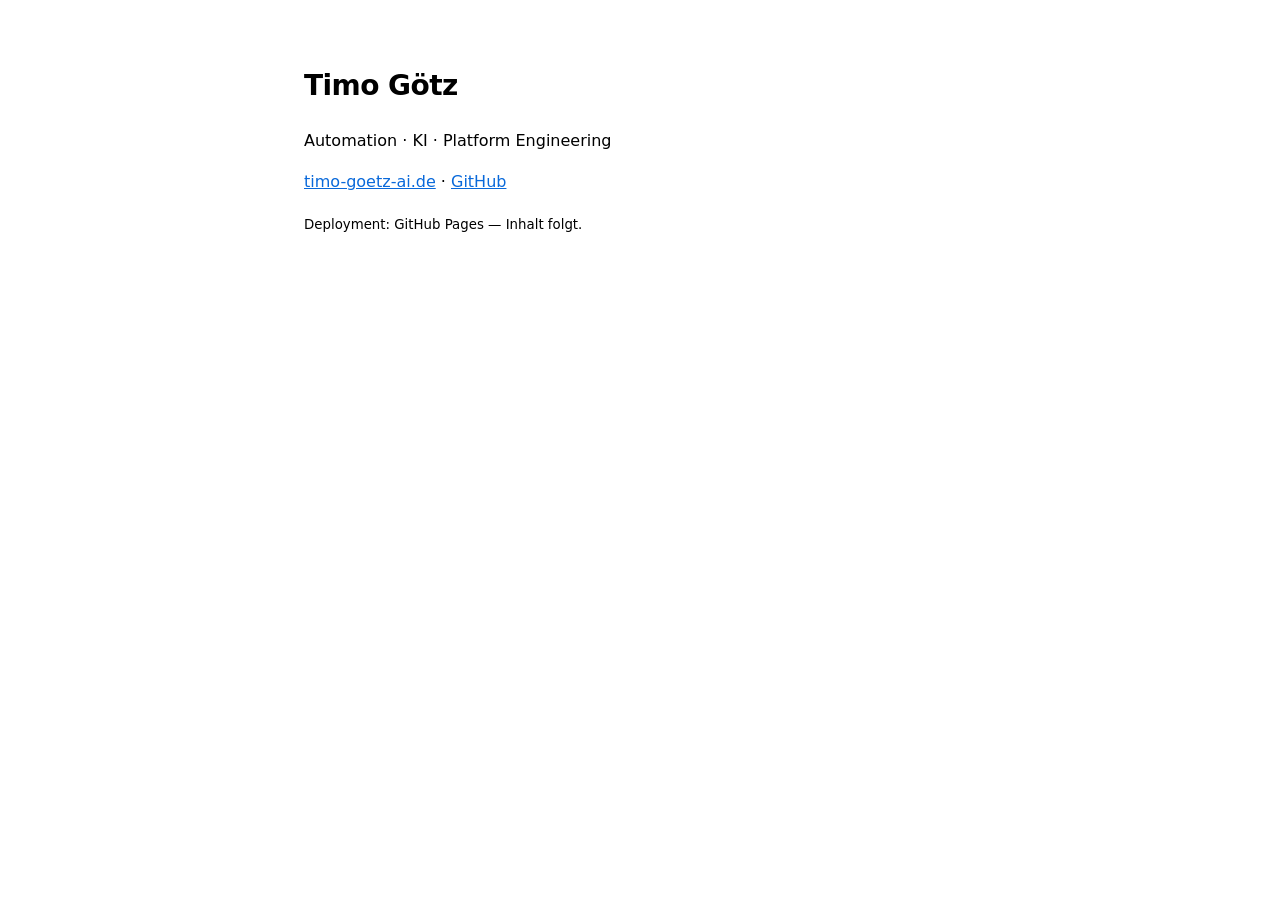
<file: index.html>
<!DOCTYPE html>
<html lang="de">
<head>
  <meta charset="utf-8" />
  <meta name="viewport" content="width=device-width, initial-scale=1" />
  <title>Timo Götz</title>
  <meta name="description" content="Timo Götz — Automation, KI, Platform Engineering" />
  <style>
    :root { color-scheme: light dark; font-family: system-ui, sans-serif; }
    body { max-width: 42rem; margin: 4rem auto; padding: 0 1.25rem; line-height: 1.6; }
    h1 { font-size: 1.75rem; letter-spacing: -0.02em; }
    a { color: #0969da; }
  </style>
</head>
<body>
  <h1>Timo Götz</h1>
  <p>Automation · KI · Platform Engineering</p>
  <p>
    <a href="https://timo-goetz-ai.de">timo-goetz-ai.de</a> ·
    <a href="https://github.com/TimoGoetz1988">GitHub</a>
  </p>
  <p><small>Deployment: GitHub Pages — Inhalt folgt.</small></p>
</body>
</html>
</file>
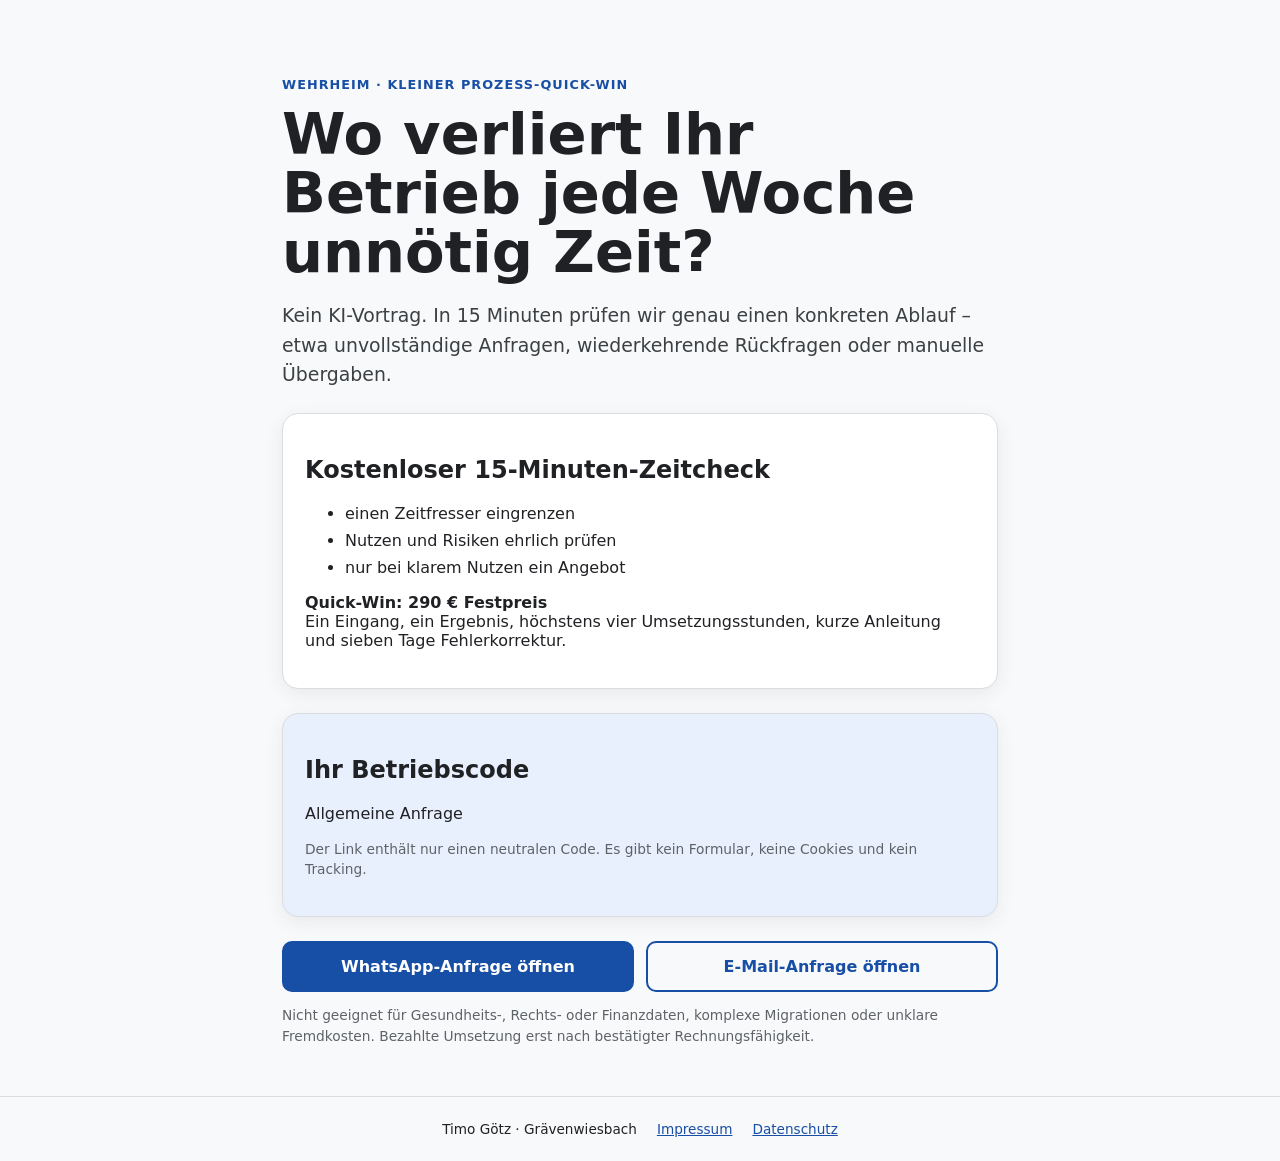
<file: wehrheim/index.html>
<!doctype html>
<html lang="de">
<head>
  <meta charset="utf-8">
  <meta name="viewport" content="width=device-width,initial-scale=1">
  <meta name="robots" content="noindex,nofollow">
  <title>15-Minuten-Zeitcheck | Timo Götz</title>
  <link rel="stylesheet" href="../assets/wehrheim.css">
</head>
<body>
  <main class="shell">
    <p class="eyebrow">Wehrheim · kleiner Prozess-Quick-Win</p>
    <h1>Wo verliert Ihr Betrieb jede Woche unnötig Zeit?</h1>
    <p class="lead">Kein KI-Vortrag. In 15 Minuten prüfen wir genau einen konkreten Ablauf – etwa unvollständige Anfragen, wiederkehrende Rückfragen oder manuelle Übergaben.</p>
    <section class="card">
      <h2>Kostenloser 15-Minuten-Zeitcheck</h2>
      <ul>
        <li>einen Zeitfresser eingrenzen</li>
        <li>Nutzen und Risiken ehrlich prüfen</li>
        <li>nur bei klarem Nutzen ein Angebot</li>
      </ul>
      <p><strong>Quick-Win: 290 € Festpreis</strong><br>Ein Eingang, ein Ergebnis, höchstens vier Umsetzungsstunden, kurze Anleitung und sieben Tage Fehlerkorrektur.</p>
    </section>
    <section class="card muted">
      <h2>Ihr Betriebscode</h2>
      <p id="lead-code">Allgemeine Anfrage</p>
      <p class="small">Der Link enthält nur einen neutralen Code. Es gibt kein Formular, keine Cookies und kein Tracking.</p>
    </section>
    <div class="actions">
      <a id="wa" class="button primary" href="#">WhatsApp-Anfrage öffnen</a>
      <a id="mail" class="button" href="#">E-Mail-Anfrage öffnen</a>
    </div>
    <p class="fine">Nicht geeignet für Gesundheits-, Rechts- oder Finanzdaten, komplexe Migrationen oder unklare Fremdkosten. Bezahlte Umsetzung erst nach bestätigter Rechnungsfähigkeit.</p>
  </main>
  <footer>
    <span>Timo Götz · Grävenwiesbach</span>
    <a href="../impressum/">Impressum</a>
    <a href="../datenschutz/">Datenschutz</a>
  </footer>
  <script src="./app.js"></script>
</body>
</html>
</file>
<file: assets/wehrheim.css>
:root{font-family:Inter,system-ui,-apple-system,BlinkMacSystemFont,"Segoe UI",sans-serif;color:#202124;background:#f8f9fa}*{box-sizing:border-box}body{margin:0}.shell{max-width:760px;margin:auto;padding:64px 22px 36px}.eyebrow{color:#174ea6;font-weight:800;letter-spacing:.08em;text-transform:uppercase;font-size:.8rem}h1{font-size:clamp(2rem,7vw,3.6rem);line-height:1.02;margin:.25em 0}.lead{font-size:1.18rem;line-height:1.55;color:#3c4043}.card{background:#fff;border:1px solid #dadce0;border-radius:16px;padding:22px;margin:24px 0;box-shadow:0 5px 18px #3c404315}.card.muted{background:#e8f0fe}li{margin:.5rem 0}.actions{display:grid;grid-template-columns:1fr 1fr;gap:12px}.button{display:block;text-align:center;padding:14px;border-radius:10px;border:2px solid #174ea6;color:#174ea6;font-weight:800;text-decoration:none}.primary{background:#174ea6;color:#fff}.small,.fine{font-size:.86rem;color:#5f6368;line-height:1.5}footer{display:flex;gap:20px;justify-content:center;flex-wrap:wrap;border-top:1px solid #dadce0;padding:24px;font-size:.85rem}footer a{color:#174ea6}@media(max-width:580px){.shell{padding-top:36px}.actions{grid-template-columns:1fr}}
</file>
